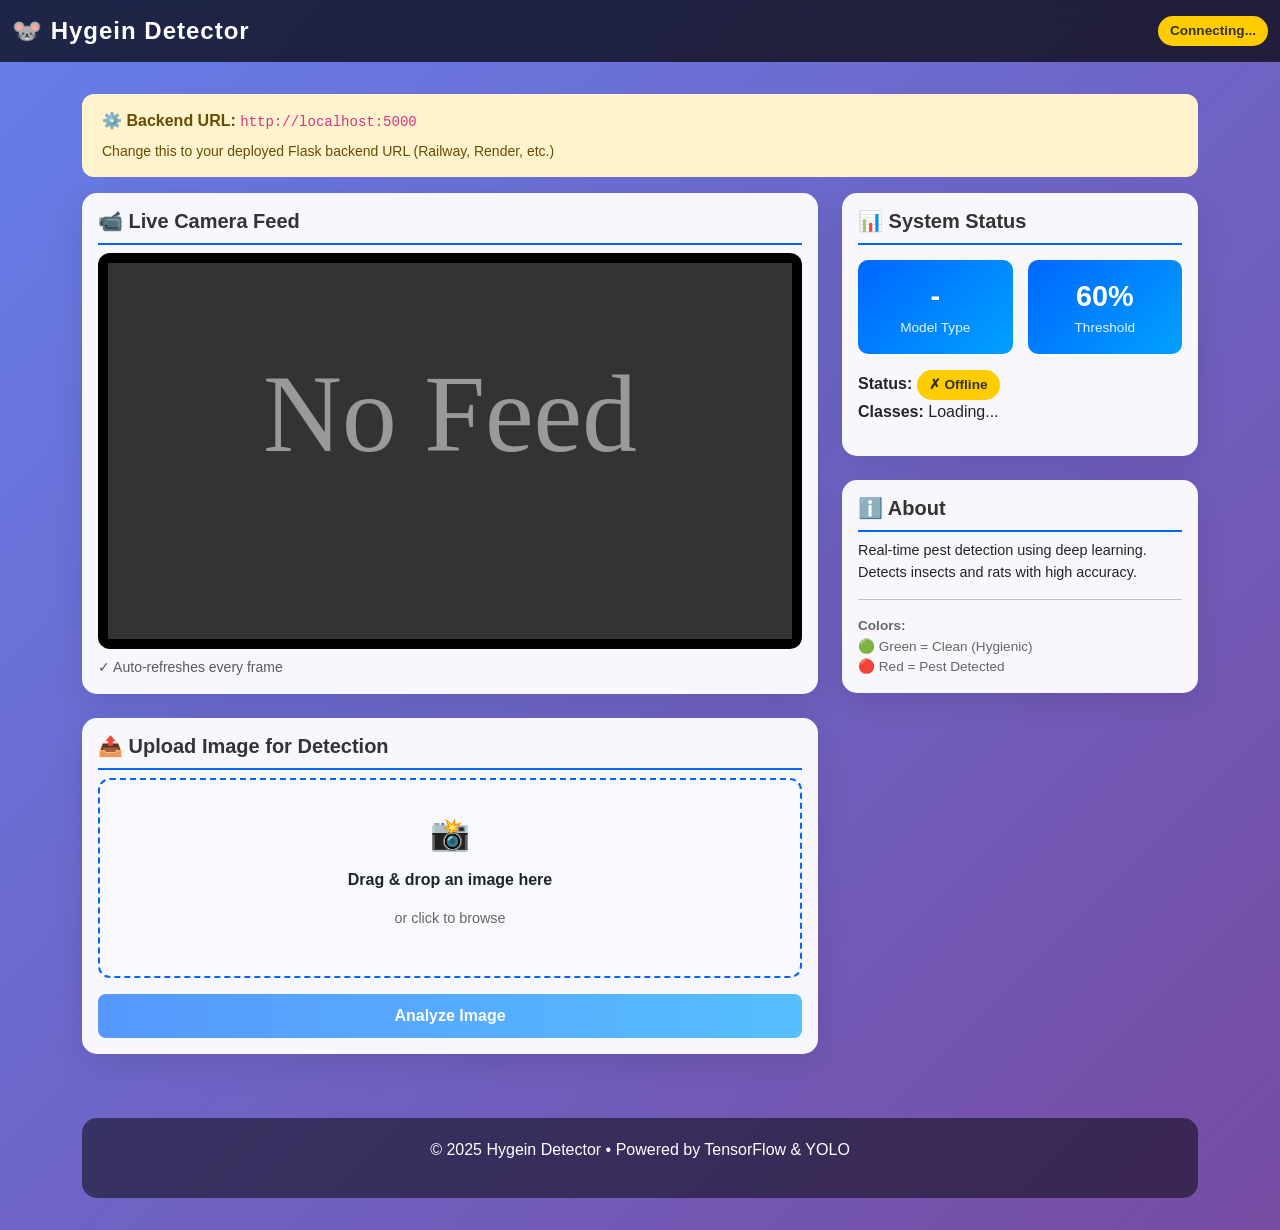
<file: docs/index.html>
<!DOCTYPE html>
<html lang="en">
<head>
    <meta charset="UTF-8">
    <meta name="viewport" content="width=device-width, initial-scale=1.0">
    <title>Hygein Detector — Cloud Edition</title>
    <link href="https://cdn.jsdelivr.net/npm/bootstrap@5.2.3/dist/css/bootstrap.min.css" rel="stylesheet">
    <style>
        :root {
            --primary: #0066ff;
            --success: #00cc44;
            --danger: #ff3333;
        }
        body {
            background: linear-gradient(135deg, #667eea 0%, #764ba2 100%);
            min-height: 100vh;
            font-family: 'Segoe UI', Tahoma, Geneva, Verdana, sans-serif;
        }
        .navbar {
            background: rgba(0,0,0,0.7) !important;
            backdrop-filter: blur(10px);
        }
        .navbar-brand {
            font-weight: 700;
            font-size: 1.5rem;
            letter-spacing: 1px;
        }
        .container-main {
            margin-top: 2rem;
            margin-bottom: 2rem;
        }
        .card {
            border: none;
            border-radius: 15px;
            box-shadow: 0 8px 32px rgba(0,0,0,0.1);
            backdrop-filter: blur(10px);
            background: rgba(255,255,255,0.95);
            transition: transform 0.3s, box-shadow 0.3s;
        }
        .card:hover {
            transform: translateY(-5px);
            box-shadow: 0 15px 40px rgba(0,0,0,0.2);
        }
        .card-title {
            color: #333;
            font-weight: 600;
            border-bottom: 2px solid var(--primary);
            padding-bottom: 10px;
        }
        .btn-primary {
            background: linear-gradient(90deg, var(--primary), #00a1ff);
            border: none;
            border-radius: 8px;
            padding: 10px 20px;
            font-weight: 600;
            transition: all 0.3s;
        }
        .btn-primary:hover {
            transform: scale(1.05);
            box-shadow: 0 5px 20px rgba(0,102,255,0.4);
        }
        .status-badge {
            display: inline-block;
            padding: 5px 12px;
            border-radius: 20px;
            font-size: 0.85rem;
            font-weight: 600;
        }
        .status-active {
            background: var(--success);
            color: white;
            animation: pulse 2s infinite;
        }
        .status-inactive {
            background: #ffcc00;
            color: #333;
        }
        @keyframes pulse {
            0%, 100% { opacity: 1; }
            50% { opacity: 0.6; }
        }
        .video-container {
            background: #000;
            border-radius: 12px;
            padding: 10px;
            overflow: hidden;
            aspect-ratio: 16/9;
            display: flex;
            align-items: center;
            justify-content: center;
        }
        .video-container img, .video-container video {
            width: 100%;
            height: 100%;
            object-fit: cover;
        }
        .upload-zone {
            border: 2px dashed var(--primary);
            border-radius: 12px;
            padding: 30px;
            text-align: center;
            transition: all 0.3s;
            cursor: pointer;
            background: #f8f9ff;
        }
        .upload-zone:hover {
            border-color: #00a1ff;
            background: #f0f4ff;
        }
        .upload-zone.dragover {
            border-color: var(--success);
            background: #f0fff4;
        }
        .predictions-result {
            background: #f8f9ff;
            border-left: 4px solid var(--primary);
            border-radius: 8px;
            padding: 15px;
            margin-top: 15px;
        }
        .prediction-item {
            display: flex;
            justify-content: space-between;
            align-items: center;
            padding: 10px 0;
            border-bottom: 1px solid #eee;
        }
        .prediction-item:last-child {
            border-bottom: none;
        }
        .confidence-bar {
            width: 100px;
            height: 6px;
            background: #ddd;
            border-radius: 3px;
            overflow: hidden;
        }
        .confidence-fill {
            height: 100%;
            background: linear-gradient(90deg, var(--danger), var(--success));
            border-radius: 3px;
        }
        .alert-custom {
            border-radius: 12px;
            border: none;
            padding: 15px 20px;
        }
        .footer {
            background: rgba(0,0,0,0.5);
            color: white;
            padding: 20px;
            text-align: center;
            margin-top: 40px;
            border-radius: 15px;
        }
        .stats-grid {
            display: grid;
            grid-template-columns: repeat(auto-fit, minmax(150px, 1fr));
            gap: 15px;
            margin-top: 15px;
        }
        .stat-box {
            background: linear-gradient(135deg, var(--primary), #00a1ff);
            color: white;
            padding: 15px;
            border-radius: 10px;
            text-align: center;
        }
        .stat-value {
            font-size: 1.8rem;
            font-weight: 700;
        }
        .stat-label {
            font-size: 0.85rem;
            opacity: 0.9;
        }
    </style>
</head>
<body>
    <nav class="navbar navbar-dark">
        <div class="container-fluid">
            <a class="navbar-brand" href="#">🐭 Hygein Detector</a>
            <div class="d-flex text-white align-items-center gap-3">
                <small id="modelStatus">
                    <span class="status-badge status-inactive">Connecting...</span>
                </small>
            </div>
        </div>
    </nav>

    <div class="container container-main">
        <!-- IMPORTANT: Configure your backend URL here -->
        <div class="alert alert-warning alert-custom" id="configAlert">
            ⚙️ <strong>Backend URL:</strong> <code id="backendUrl">http://localhost:5000</code>
            <small class="d-block mt-2">Change this to your deployed Flask backend URL (Railway, Render, etc.)</small>
        </div>

        <div class="row">
            <!-- Left Column -->
            <div class="col-lg-8 mb-4">
                <!-- Live Feed Card -->
                <div class="card mb-4">
                    <div class="card-body">
                        <h5 class="card-title">📹 Live Camera Feed</h5>
                        <div class="video-container">
                            <img id="videoStream" src="" alt="Live feed unavailable" 
                                 onerror="this.src='data:image/svg+xml,%3Csvg xmlns=%22http://www.w3.org/2000/svg%22 width=%22100%22 height=%2260%22%3E%3Crect fill=%22%23333%22 width=%22100%22 height=%2260%22/%3E%3Ctext fill=%22%23999%22 x=%2250%25%22 y=%2250%25%22 text-anchor=%22middle%22%3ENo Feed%3C/text%3E%3C/svg%3E'">
                        </div>
                        <small class="text-muted d-block mt-2">✓ Auto-refreshes every frame</small>
                    </div>
                </div>

                <!-- Image Upload Card -->
                <div class="card">
                    <div class="card-body">
                        <h5 class="card-title">📤 Upload Image for Detection</h5>
                        <div class="upload-zone" id="uploadZone">
                            <div style="font-size: 2rem; margin-bottom: 10px;">📸</div>
                            <p><strong>Drag & drop an image here</strong></p>
                            <p style="color: #666; font-size: 0.9rem;">or click to browse</p>
                            <input type="file" id="imageInput" accept="image/*" style="display: none;">
                        </div>
                        <button class="btn btn-primary w-100 mt-3" id="predictBtn" disabled>
                            Analyze Image
                        </button>

                        <div id="predictResult"></div>
                    </div>
                </div>
            </div>

            <!-- Right Column -->
            <div class="col-lg-4">
                <!-- Status Card -->
                <div class="card mb-4">
                    <div class="card-body">
                        <h5 class="card-title">📊 System Status</h5>
                        <div class="stats-grid">
                            <div class="stat-box">
                                <div class="stat-value" id="modelType">-</div>
                                <div class="stat-label">Model Type</div>
                            </div>
                            <div class="stat-box">
                                <div class="stat-value" id="confThreshold">60%</div>
                                <div class="stat-label">Threshold</div>
                            </div>
                        </div>
                        <ul class="list-unstyled mt-3">
                            <li><strong>Status:</strong> <span id="connectionStatus">
                                <span class="status-badge status-inactive">Offline</span>
                            </span></li>
                            <li><strong>Classes:</strong> <span id="classesSpan">Loading...</span></li>
                        </ul>
                    </div>
                </div>

                <!-- Info Card -->
                <div class="card">
                    <div class="card-body">
                        <h5 class="card-title">ℹ️ About</h5>
                        <p style="font-size: 0.9rem; margin: 0;">
                            Real-time pest detection using deep learning. Detects insects and rats with high accuracy.
                        </p>
                        <hr>
                        <p style="font-size: 0.85rem; color: #666; margin: 0;">
                            <strong>Colors:</strong><br>
                            🟢 Green = Clean (Hygienic)<br>
                            🔴 Red = Pest Detected
                        </p>
                    </div>
                </div>
            </div>
        </div>

        <div class="footer">
            <p>© 2025 Hygein Detector • Powered by TensorFlow & YOLO</p>
        </div>
    </div>

    <!-- Bootstrap -->
    <script src="https://cdn.jsdelivr.net/npm/bootstrap@5.2.3/dist/js/bootstrap.bundle.min.js"></script>
    
    <script>
        // ============================================================
        // CONFIGURATION: Change this to your deployed backend
        // ============================================================
        const BACKEND_URL = localStorage.getItem('backendUrl') || 'http://localhost:5000';
        
        // Save in localStorage for persistence
        document.getElementById('backendUrl').innerText = BACKEND_URL;

        // Allow user to change it
        document.getElementById('backendUrl').addEventListener('click', function() {
            const newUrl = prompt('Enter your backend URL:', BACKEND_URL);
            if (newUrl) {
                localStorage.setItem('backendUrl', newUrl);
                location.reload();
            }
        });

        // ============================================================
        // API CALLS
        // ============================================================
        async function checkModelStatus() {
            try {
                const res = await fetch(`${BACKEND_URL}/api/status`);
                if (!res.ok) throw new Error('Backend unreachable');
                
                const data = await res.json();
                document.getElementById('connectionStatus').innerHTML = 
                    `<span class="status-badge status-active">✓ Connected</span>`;
                document.getElementById('modelType').innerText = data.model_type;
                document.getElementById('classesSpan').innerText = 
                    (Array.isArray(data.classes) ? data.classes : Object.values(data.classes)).join(', ');
            } catch (e) {
                document.getElementById('connectionStatus').innerHTML = 
                    `<span class="status-badge status-inactive">✗ Offline</span>`;
                console.log('Backend status check failed:', e);
            }
        }

        // Check status every 5 seconds
        checkModelStatus();
        setInterval(checkModelStatus, 5000);

        // Live stream
        function updateVideoStream() {
            const img = document.getElementById('videoStream');
            img.src = `${BACKEND_URL}/video_feed?t=${Date.now()}`;
        }
        updateVideoStream();
        setInterval(updateVideoStream, 1000);

        // ============================================================
        // IMAGE UPLOAD
        // ============================================================
        const uploadZone = document.getElementById('uploadZone');
        const imageInput = document.getElementById('imageInput');
        const predictBtn = document.getElementById('predictBtn');

        uploadZone.addEventListener('click', () => imageInput.click());
        
        uploadZone.addEventListener('dragover', (e) => {
            e.preventDefault();
            uploadZone.classList.add('dragover');
        });

        uploadZone.addEventListener('dragleave', () => {
            uploadZone.classList.remove('dragover');
        });

        uploadZone.addEventListener('drop', (e) => {
            e.preventDefault();
            uploadZone.classList.remove('dragover');
            if (e.dataTransfer.files[0]) {
                imageInput.files = e.dataTransfer.files;
                predictBtn.disabled = false;
                uploadZone.innerText = '✓ Image selected';
            }
        });

        imageInput.addEventListener('change', () => {
            predictBtn.disabled = !imageInput.files[0];
            if (imageInput.files[0]) {
                uploadZone.innerText = `✓ ${imageInput.files[0].name}`;
            }
        });

        // Predict
        predictBtn.addEventListener('click', async () => {
            if (!imageInput.files[0]) return;
            
            predictBtn.disabled = true;
            predictBtn.innerText = 'Analyzing...';

            const fd = new FormData();
            fd.append('image', imageInput.files[0]);

            try {
                const res = await fetch(`${BACKEND_URL}/api/predict_image`, 
                    { method: 'POST', body: fd });
                
                if (!res.ok) throw new Error(`Server error: ${res.status}`);
                
                const json = await res.json();
                displayResults(json);
            } catch (e) {
                showError(`Prediction failed: ${e.message}`);
            } finally {
                predictBtn.disabled = false;
                predictBtn.innerText = 'Analyze Image';
            }
        });

        function displayResults(data) {
            const resultDiv = document.getElementById('predictResult');
            
            if (!data.predictions || data.predictions.length === 0) {
                resultDiv.innerHTML = `
                    <div class="alert alert-success alert-custom mt-3">
                        ✓ No pests detected. Environment is clean.
                    </div>
                `;
                return;
            }

            let html = '<div class="predictions-result"><strong>Detections:</strong>';
            
            data.predictions.forEach(p => {
                const conf = (p.confidence * 100).toFixed(1);
                const isPest = !p.label.toLowerCase().includes('hygi');
                const icon = isPest ? '🔴' : '🟢';
                
                html += `
                    <div class="prediction-item">
                        <div>
                            <strong>${icon} ${p.label}</strong><br>
                            <span style="font-size: 0.85rem; color: #666;">Confidence</span>
                        </div>
                        <div style="text-align: right;">
                            <div style="font-weight: 700; color: ${isPest ? '#ff3333' : '#00cc44'};">${conf}%</div>
                            <div class="confidence-bar">
                                <div class="confidence-fill" style="width: ${conf}%"></div>
                            </div>
                        </div>
                    </div>
                `;
            });

            if (data.download_url) {
                html += `<br><a class="btn btn-sm btn-outline-primary" href="${BACKEND_URL}${data.download_url}" target="_blank">
                    📥 Download Annotated Image
                </a>`;
            }

            html += '</div>';
            resultDiv.innerHTML = html;
        }

        function showError(msg) {
            document.getElementById('predictResult').innerHTML = 
                `<div class="alert alert-danger alert-custom mt-3">${msg}</div>`;
        }
    </script>
</body>
</html>
</file>
